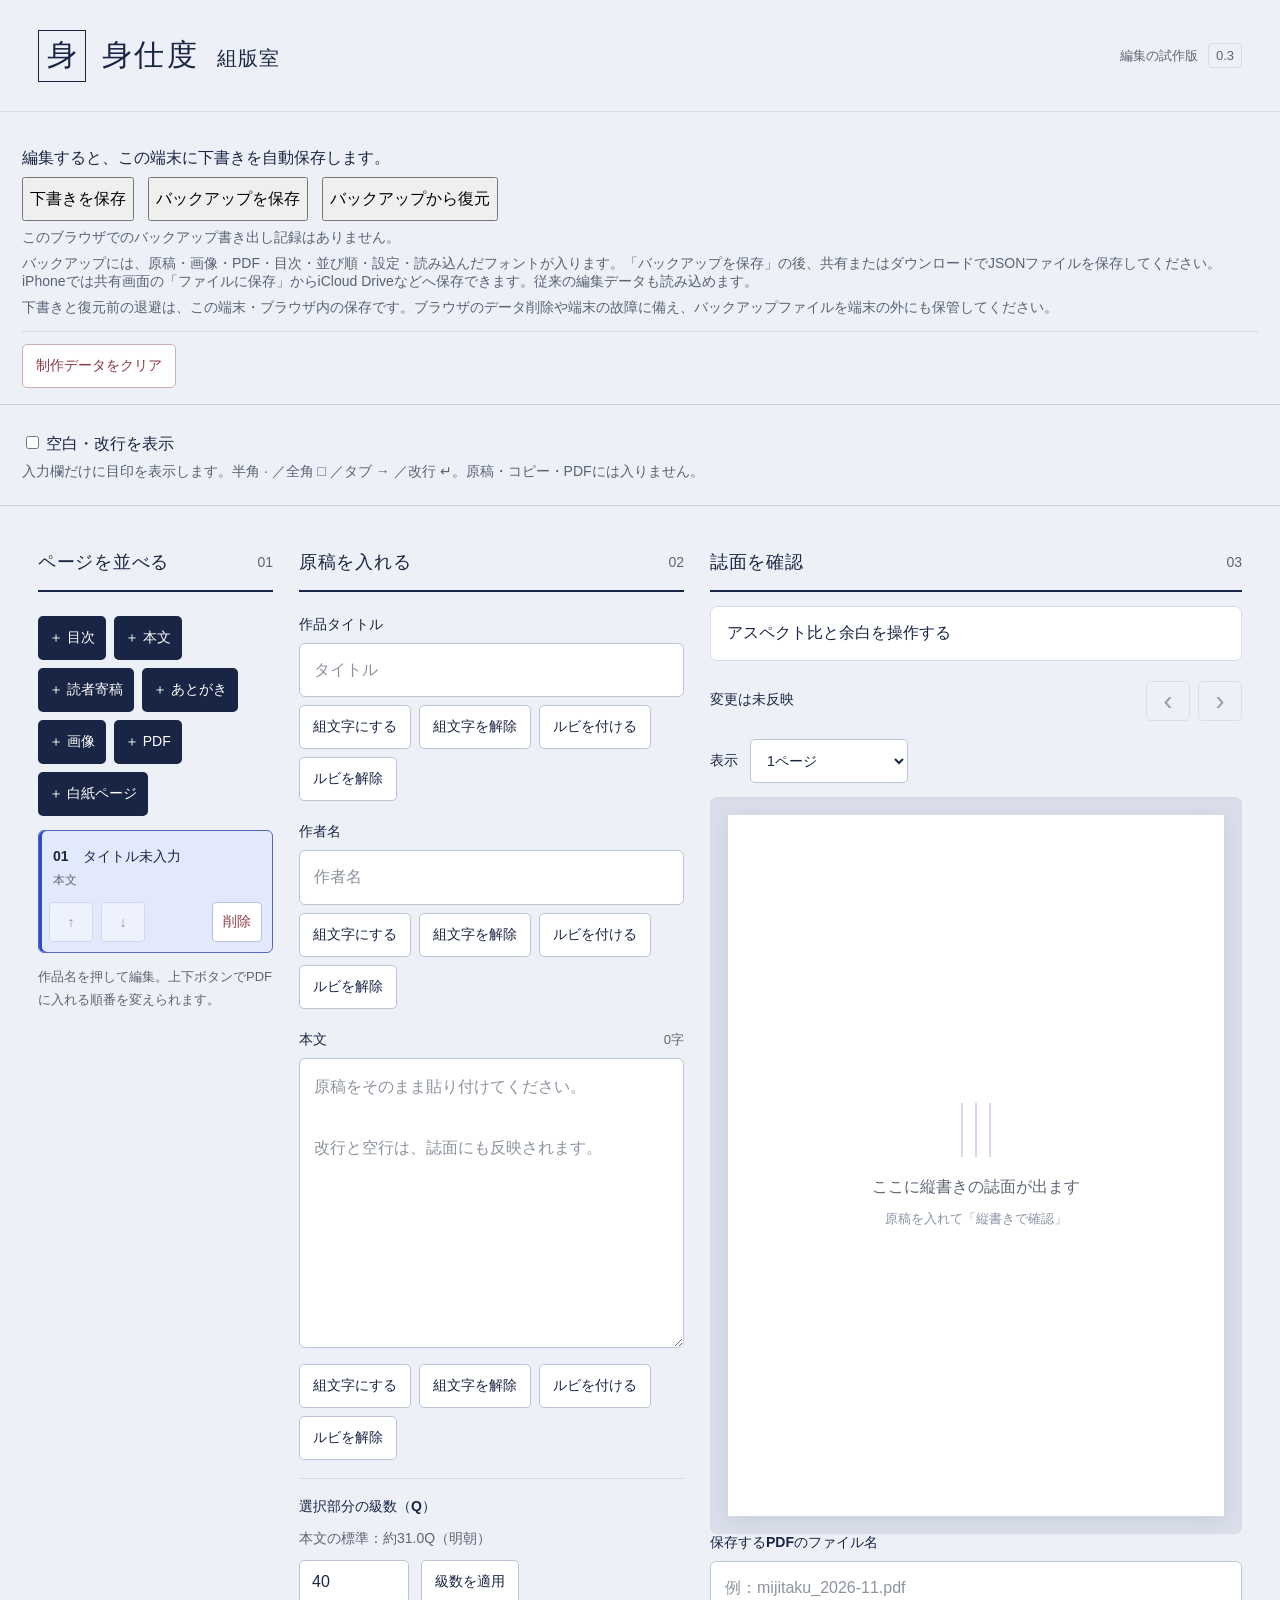
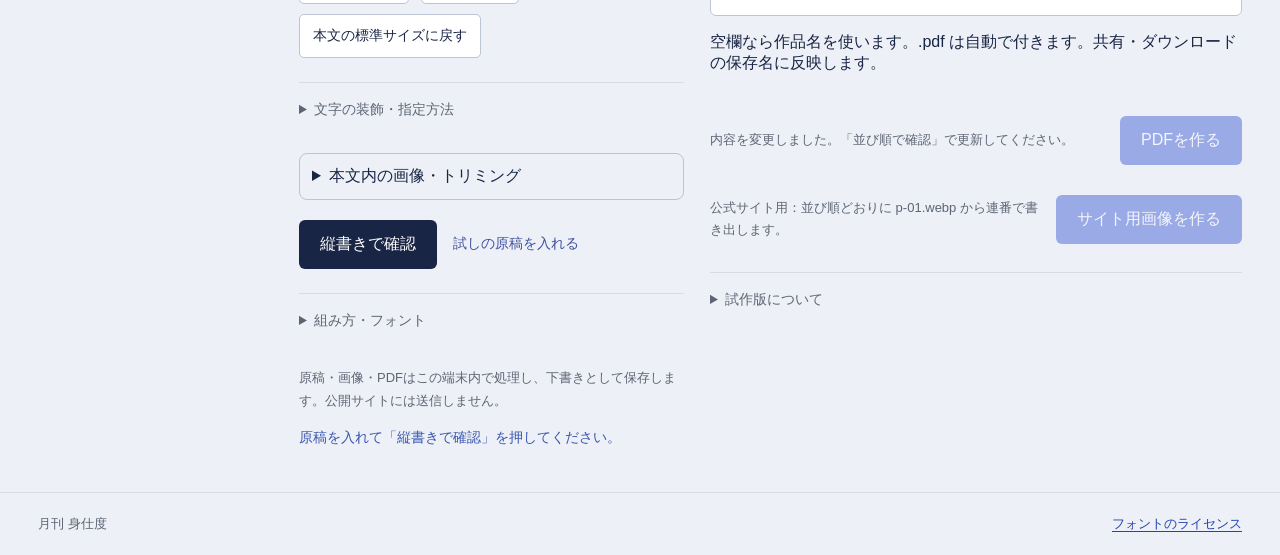
<file: editor/index.html>
<!doctype html>
<html lang="ja">
<head>
  <meta charset="utf-8"><meta name="viewport" content="width=device-width, initial-scale=1">
  <title>身仕度 組版室</title>
  <meta name="description" content="本文・画像を並べて、身仕度のPDFを作成。">
  <link rel="icon" type="image/svg+xml" href="data:image/svg+xml,%3Csvg xmlns='http://www.w3.org/2000/svg' viewBox='0 0 32 32'%3E%3Crect width='32' height='32' rx='5' fill='%23192544'/%3E%3Cpath d='M10 7v18M16 7v18M22 7v12' stroke='white' stroke-width='2'/%3E%3C/svg%3E">
  <link rel="stylesheet" href="style.css?v=53">
  <script src="assets/fontkit.js" defer></script><script src="assets/pdf-lib.js" defer></script>
  <script type="importmap">{"imports":{"./layout.js?v=57":"./layout.js?v=61","./book.js?v=57":"./book.js?v=61","./storage.js?v=56":"./storage.js?v=61"}}</script>
  <script type="module" src="app.js?v=61"></script>
</head>
<body>
  <header class="masthead"><div class="brand"><span class="brand-mark" aria-hidden="true">身</span><h1>身仕度 <span>組版室</span></h1></div><span class="version">編集の試作版 <b>0.3</b></span></header>
  <section class="draft-tools" aria-label="編集データの保存">
    <p id="draft-status" role="status">下書きを確認しています…</p>
    <p id="temporary-warning" role="alert" hidden>一時的に開いています（自動保存なし）。閉じる・再読み込みする前に「バックアップを保存」でファイルを保存してください。以前の下書きは端末に残っています。</p>
    <div class="pdf-actions"><button id="save-draft" type="button">下書きを保存</button><button id="backup-project" type="button">バックアップを保存</button><button id="import-project" type="button">バックアップから復元</button></div>
    <input id="project-file" type="file" accept=".json,application/json" hidden>
    <div id="backup-area" hidden><p id="backup-info"></p><div class="pdf-actions"><button id="share-backup" type="button" hidden>共有してファイルに保存</button><a id="download-backup" class="download-link">バックアップをダウンロード</a></div></div>
    <p id="backup-status" class="draft-help" role="status">このブラウザでのバックアップ書き出し記録はありません。</p>
    <p class="draft-help">バックアップには、原稿・画像・PDF・目次・並び順・設定・読み込んだフォントが入ります。「バックアップを保存」の後、共有またはダウンロードでJSONファイルを保存してください。iPhoneでは共有画面の「ファイルに保存」からiCloud Driveなどへ保存できます。従来の編集データも読み込めます。</p>
    <div id="recovery-area" hidden><button id="undo-import" type="button">復元前の状態に戻す</button><p id="recovery-info" class="draft-help"></p></div>
    <p class="draft-help">下書きと復元前の退避は、この端末・ブラウザ内の保存です。ブラウザのデータ削除や端末の故障に備え、バックアップファイルを端末の外にも保管してください。</p>
    <div class="clear-tools"><button id="clear-project" type="button">制作データをクリア</button><button id="undo-clear" type="button" hidden>クリアを元に戻す</button><span id="undo-clear-help" hidden>元に戻せるのは、このページを閉じる・再読み込みするまでです。</span></div>
  </section>
  <section class="draft-tools" aria-label="編集時の表示">
    <label><input id="show-whitespace" type="checkbox"> 空白・改行を表示</label>
    <p class="draft-help">入力欄だけに目印を表示します。半角 · ／全角 □ ／タブ → ／改行 ↵。原稿・コピー・PDFには入りません。</p>
  </section>
  <main>
    <section class="book-outline" aria-labelledby="book-heading">
      <div class="section-heading"><h2 id="book-heading">ページを並べる</h2><span class="step">01</span></div>
      <div class="add-controls"><button id="add-toc" type="button">＋ 目次</button><button id="add-text" type="button">＋ 本文</button><button id="add-reader" type="button">＋ 読者寄稿</button><button id="add-afterword" type="button">＋ あとがき</button><button id="add-image" type="button">＋ 画像</button><button id="add-pdf" type="button">＋ PDF</button><button id="add-blank" type="button">＋ 白紙ページ</button></div>
      <input id="image-files" type="file" accept="image/*" multiple hidden>
      <input id="pdf-files" type="file" accept="application/pdf,.pdf" hidden>
      <ol id="book-list" class="book-list" aria-label="PDFに入れる順番"></ol>
      <p class="book-help">作品名を押して編集。上下ボタンでPDFに入れる順番を変えられます。</p>
    </section>
    <section class="manuscript" aria-labelledby="input-heading">
      <div class="section-heading"><h2 id="input-heading">原稿を入れる</h2><span class="step">02</span></div>
      <form id="manuscript-form">
        <div id="reader-fields" hidden><p>読者寄稿ロゴは自動で入ります。前書き・タイトル・作者名は1ページ目、本文は2ページ目以降にも続きます。</p><div class="field"><div class="label-row"><label for="preface">まえがき</label><span id="preface-count">0 / 150文字</span></div><textarea id="preface" rows="5" maxlength="500" placeholder="寄稿者の前書きを入力してください。" spellcheck="false"></textarea><p>150文字まで（改行・組文字の括弧・ルビの読み仮名を除く）。改行・空行も誌面に反映します。</p></div></div>
        <p id="afterword-help" hidden>右に見出し、中央に本文を置き、本文の末尾の左側に著者名を下揃えで載せます。48字 × 9行（432字分）。本文は明朝18pt・ゴシック約17.2pt。長い文章は次のページに続き、名前は最後のページに入ります。</p>
        <div class="field"><label for="title">作品タイトル</label><input id="title" type="text" maxlength="54" placeholder="タイトル" autocomplete="off"></div>
        <div class="field"><label for="author">作者名</label><input id="author" type="text" maxlength="18" placeholder="作者名" autocomplete="off"></div>
        <div class="field body-field"><div class="label-row"><label for="body">本文</label><span id="char-count">0字</span></div><textarea id="body" placeholder="原稿をそのまま貼り付けてください。&#10;&#10;改行と空行は、誌面にも反映されます。" maxlength="50000" spellcheck="false"></textarea></div>
        <div class="combine-tools"><button id="combine-selection" type="button">組文字にする</button><button id="uncombine-selection" type="button">組文字を解除</button><button id="ruby-selection" type="button">ルビを付ける</button><button id="unruby-selection" type="button">ルビを解除</button></div>
        <div class="combine-tools" id="size-tools"><label for="selection-size">選択部分の級数（Q）</label><p id="standard-size-info" aria-live="polite" style="grid-column:1/-1;margin:0;font-size:14px;color:var(--muted);line-height:1.6">本文の標準：約31.0Q（明朝）</p><input id="selection-size" type="number" min="8" max="64" step="0.5" value="40" inputmode="decimal"><button type="button" id="size-selection">級数を適用</button><button type="button" id="unsize-selection">本文の標準サイズに戻す</button></div>
        <details class="settings" id="text-format-help">
          <summary>文字の装飾・指定方法</summary>
          <div class="settings-content">
            <p>入力欄の指定記号は誌面には出ません。変更後は「縦書きで確認」を押してください。</p>
            <h3>級数（文字サイズ）</h3>
            <p>本文を選択し、級数を入力して「級数を適用」を押します。8〜64Qで指定でき、1Qは0.25mmです。標準の級数は設定欄の下に表示されます。</p>
            <p>入力例：<code>[Q=40]文字[/Q]</code><br>元に戻すには、対象を選択するか指定内にカーソルを置いて「本文の標準サイズに戻す」を押します。大きい文字がある行の周囲だけ、行間を調整します。文字の量や大きさによってページ数が変わることがあります。</p>
            <h3>斜体</h3>
            <p>半角の波括弧で <code>{文字}</code> と囲みます。フォントは「組み方・フォント」で指定できます。</p>
            <p>ルビや組文字も <code>{《きみ《あなた》》}</code>・<code>{[[12]]}</code> のように囲めます。読み仮名は斜体になりません。改行する場合は行ごとに囲んでください。</p>
            <p>従来の全角 <code>｛文字｝</code> も使えます。開き括弧と閉じ括弧の半角・全角を揃えてください。</p>
            <h3>ルビ（読み仮名）</h3>
            <p>文字を選択して「ルビを付ける」を押し、読み仮名を入力します。漢字以外にも使えます。</p>
            <p>直接入力：<code>《きみ《あなた》》</code><br>従来の <code>｜きみ《あなた》</code> も使えます。変更・解除は指定内にカーソルを置き、「ルビを付ける」または「ルビを解除」を押してください。</p>
            <h3>組文字（縦中横）</h3>
            <p>各入力欄で1〜4文字を選択し、「組文字にする」を押します。1文字分の枠に横並びで入ります。</p>
            <p>直接入力：<code>[[km]]</code><br>解除は指定内にカーソルを置いて「組文字を解除」を押します。2桁の数字の自動処理は「組み方・フォント」で切り替えられます。</p>
          </div>
        </details>
        <details id="inline-image-panel"><summary>本文内の画像・トリミング</summary><div id="inline-image-host"></div></details>
        <div class="form-actions"><button type="submit" class="primary" id="preview-button">縦書きで確認</button><button type="button" class="quiet" id="sample-button">試しの原稿を入れる</button></div>
        <details class="settings"><summary>組み方・フォント</summary><div class="settings-content">
          <label class="check"><input id="combine-digits" type="checkbox" checked> 2桁の数字は組文字にする</label>
          <label class="check"><input id="indent" type="checkbox" checked> 段落頭を1字下げる</label>
          <label class="check"><input id="punctuation-space" type="checkbox"> ！・？のあとに全角スペースを挿入する</label>
          <p>オンで「縦書きで確認」を押すと、入力欄の本文・まえがきの！・？の後に全角スペースを挿入します。オフに戻しても挿入済みの空白は残ります。閉じ括弧の前、段落末、すでに空白がある箇所には追加しません。</p>
          <p>1桁の数字は正立、2桁は設定がオンなら横並び（縦中横）にします。3桁以上の半角数字は、英単語のように横書きを90度回転させて並べます。全角数字は3桁以上でも正立のまま1字ずつ縦に並べます。「!?」「!!」「??」も横並びにします。全角の記号にも対応します。</p>
          <label class="setting-row" for="start-side">冊子1ページ目の位置<select id="start-side"><option value="odd">奇数ページから</option><option value="even">偶数ページから</option></select></label>
          <p>各作品の本文位置は、冊子内の順番に合わせて自動調整します。</p>
          <p>通常の本文：初期設定は縦書き／36字 × 15行／本文は明朝22pt・ゴシック21pt／タイトル26pt。作品の1ページ目はタイトルと作者の場所を空けます。</p>
          <p id="font-name">使用フォント：ZENオールド明朝</p>
          <label class="setting-row" for="font-choice">この作品の基本フォント<select id="font-choice"><option value="mincho">ZENオールド明朝（標準）</option><option value="gothic">ZEN角ゴシック Antique（ゴシック体）</option><option value="custom" disabled>読み込んだフォント</option></select></label>
          <p>選んでいる作品のみに適用します。基本フォントはタイトル・作者名・本文に、斜体部分のフォントはこの作品の {} 内に適用します（従来の全角 ｛｝ も対応）。</p>
          <label class="setting-row" for="italic-font-choice">この作品の斜体部分のフォント<select id="italic-font-choice"><option value="same">基本フォントと同じ</option><option value="mincho">ZENオールド明朝</option><option value="gothic">ZEN角ゴシック Antique</option></select></label>
          <label class="file-label">夜永オールド明朝などのフォントを使う<input id="font-file" type="file" accept=".ttf,.otf,.woff"></label>
          <p>標準以外のフォントも、TTFなどのファイルを読み込んで使えます。</p>
          <a href="assets/zen-kaku-gothic-antique-license.txt" target="_blank" rel="noopener">ZEN角ゴシック Antiqueのライセンス</a>
          <a href="https://booth.pm/ja/items/3489185" target="_blank" rel="noopener">夜永オールド明朝の配布元</a>
        </div></details>
      </form>
      <div id="toc-editor" hidden>
        <p>タイトルは上揃え、作者名は下揃え。読者寄稿にチェックすると、作者名の上に小さく表示します。あとがきは作者名を空欄にできます。</p>
        <div class="form-actions"><button id="toc-import" type="button">並べた作品から取り込む</button><button id="toc-add" type="button">項目を追加</button></div>
        <p>本文と作品PDFを取り込みます。画像・作品外PDFは取り込みません。取り込み後も編集できます。作品名・順番・PDFの種類を変えた場合は、もう一度取り込んでください。あとがきを含め10項目まで。</p>
        <div id="toc-entries"></div>
        <button id="toc-preview" class="primary" type="button">並び順で確認</button>
      </div>
      <div id="blank-editor" hidden>
        <p>何も印刷しない白紙を1ページ挿入します。目次には載せず、冊子のページ数には数えます。</p>
        <p>「ページを並べる」の矢印で位置を調整できます。プレビューの「白紙ページ」という表示はページ外の目印で、PDF・サイト用画像には入りません。</p>
        <button id="blank-preview" type="button" class="primary">並び順で確認</button>
      </div>
      <div id="image-editor" hidden>
        <div class="field"><label for="image-title">一覧に表示する名前</label><input id="image-title" type="text" maxlength="100" placeholder="例：10月号のイラスト"></div>
        <div class="field"><label for="image-fit">画像の収め方</label><select id="image-fit"><option value="contain">画像全体を収める（比率が違う場合のみ余白）</option><option value="cover">ページいっぱいにする（切り取り）</option></select></div>
        <p>画像は本文の余白を付けず、ページ全体に配置します。縦横比を保つため、誌面と比率が違う場合は余白か切り取りが生じます。</p>
        <p id="image-description" class="image-description"></p>
        <div class="form-actions"><button id="image-preview" class="primary" type="button">並び順で確認</button><button id="replace-image" class="quiet" type="button">画像を選び直す</button></div>
      </div>
      <div id="pdf-editor" hidden>
        <div class="field"><label for="pdf-kind">PDFの種類</label><select id="pdf-kind"><option value="work">作品PDF（目次に取り込む）</option><option value="extra">作品外PDF（目次に取り込まない）</option></select><p>短歌などの作品は「作品PDF」。表紙・扉絵・テプラ短歌・ひとこと・奥付などは「作品外PDF」を選んでください。どちらも全ページを誌面に入れます。</p></div>
        <div class="field"><label for="pdf-fit">PDFの収め方</label><select id="pdf-fit"><option value="contain">全体を収める（切り取りなし）</option><option value="cover">ページいっぱいにする（切り取り）</option></select><p>「ページいっぱい」は誌面の比率に合わせて拡大し、中央を基準に端を切り取ります。文字などが切れる場合があります。PDF自体に含まれる白い余白は自動では除去しません。設定はこのPDFの全ページに適用します。</p></div>
        <p id="pdf-toc-help"></p>
        <div class="field"><label for="pdf-title">作品タイトル（一覧・目次用）</label><input id="pdf-title" type="text" maxlength="100"></div>
        <div class="field"><label for="pdf-author">作者名（目次用）</label><input id="pdf-author" type="text" maxlength="100"></div>
        <p id="pdf-description"></p>
        <p>PDF内の文章・配置は変更せず、全ページを元の順番で入れます。元の縦横比を保ちながら、他のページと横幅を揃えます。本文の余白は追加しません。「全体を収める」は元の比率で横幅を揃え、比率を変更した場合も切り取らず収めます。「ページいっぱい」は設定した誌面の比率に合わせます。上下ボタンで作品ごと移動できます。タイトル・作者名を変えてもPDF内の文字は変わりません。</p>
        <p>1作品25MB・100ページまで。注釈・フォームがあるページは見た目を保つため画像として出力します。本文の修正は元のアプリで行い、PDFを選び直してください。</p>
        <div class="form-actions"><button id="pdf-preview" class="primary" type="button">並び順で確認</button><button id="replace-pdf" type="button">PDFを選び直す</button></div>
      </div>
      <p class="privacy">原稿・画像・PDFはこの端末内で処理し、下書きとして保存します。公開サイトには送信しません。</p>
      <p id="status" class="status" role="status" aria-live="polite">フォントを準備しています…</p>
    </section>
    <section class="proof" aria-labelledby="preview-heading">
      <div class="section-heading"><h2 id="preview-heading">誌面を確認</h2><span class="step">03</span></div>
      <section class="page-settings">
        <button id="open-page-settings" type="button" aria-expanded="false" aria-controls="page-settings-panel">アスペクト比と余白を操作する</button>
        <div class="page-settings-body" id="page-settings-panel" hidden>
          <label class="setting-row" for="page-scope">適用範囲<select id="page-scope"><option value="all">すべて</option><option value="without-pdf">読み込んだPDF以外</option><option value="selected">選択中の項目だけ</option></select></label>
          <p id="page-target-info"></p>
          <label class="setting-row" for="page-mode">アスペクト比<select id="page-mode"><option value="silver">白銀比（1：√2）</option><option value="free">フリー</option></select></label>
          <div id="free-ratio" class="ratio-fields" hidden>
            <label for="ratio-width">幅<input id="ratio-width" type="number" min="0.01" max="10000" step="any" value="1" inputmode="decimal"></label><span>：</span>
            <label for="ratio-height">高さ<input id="ratio-height" type="number" min="0.01" max="10000" step="any" value="1.4142135623730951" inputmode="decimal"></label>
            <p>例：1：1で正方形、4：3で横長。高さ÷幅は0.5〜2.5。</p>
          </div>
          <fieldset class="margin-fields" id="margin-fields"><legend>余白（紙に対する割合）</legend>
            <label for="margin-top">上（％）<input id="margin-top" type="number" min="0" max="45" step="0.1" inputmode="decimal"></label>
            <label for="margin-bottom">下（％）<input id="margin-bottom" type="number" min="0" max="45" step="0.1" inputmode="decimal"></label>
            <label for="margin-inner">内側（％）<input id="margin-inner" type="number" min="0" max="45" step="0.1" inputmode="decimal"></label>
            <label for="margin-outer">外側（％）<input id="margin-outer" type="number" min="0" max="45" step="0.1" inputmode="decimal"></label>
          </fieldset>
          <p>内側は本の綴じ側、外側はその反対側です。右綴じの奇数ページは右が内側、偶数ページは左が内側になります。</p>
          <p>読み込んだPDFはアスペクト比と収め方に合わせて、縦横同じ倍率で配置します。余白設定はPDFには適用しません。本文は余白に合わせて改ページし、目次・寄稿・あとがきは元の配置を保って調整します。</p>
          <p>入力しただけでは変更されません。「適用する」で確定します。初期設定へのリセットも、適用するまで確定しません。</p>
          <p id="page-settings-info" role="status"></p>
          <div class="pdf-actions"><button id="apply-page-settings" type="button">適用する</button><button id="reset-page-settings" type="button">初期設定に戻す</button><button id="cancel-page-settings" type="button">キャンセル</button></div>
          <p id="page-settings-error" role="alert" hidden></p>
        </div>
      </section>
      <div class="proof-toolbar"><span id="page-info">まだ組版していません</span><div class="page-navigation"><button id="next" type="button" aria-label="次のページ" title="次のページ" disabled>‹</button><button id="previous" type="button" aria-label="前のページ" title="前のページ" disabled>›</button></div></div>
      <div class="preview-options"><label for="preview-mode">表示</label><select id="preview-mode"><option value="single">1ページ</option><option value="spread">見開き（右綴じ）</option></select></div>
      <p id="spread-help" class="spread-help" hidden>右から左へ読む見開きです。「奇数／偶数ページから」の設定に合わせて配置します。範囲外はPDF・画像には追加されません。スマートフォンは横向きにすると見やすくなります。</p>
      <div class="paper-area" id="paper-area"><div class="empty-paper"><div class="empty-lines" aria-hidden="true"></div><p>ここに縦書きの誌面が出ます</p><span>原稿を入れて「縦書きで確認」</span></div></div>
      <div class="field"><label for="pdf-name">保存するPDFのファイル名</label><input id="pdf-name" type="text" maxlength="120" placeholder="例：mijitaku_2026-11.pdf" autocomplete="off" spellcheck="false"><p>空欄なら作品名を使います。.pdf は自動で付きます。共有・ダウンロードの保存名に反映します。</p></div>
      <div class="export-bar"><p id="proof-note">本文の量に合わせて、自動でページが増えます。</p><button id="export" class="primary" type="button" disabled>PDFを作る</button></div>
      <div class="export-bar"><p>公式サイト用：並び順どおりに p-01.webp から連番で書き出します。</p><button id="export-web" class="primary" type="button" disabled>サイト用画像を作る</button></div>
      <div id="web-download-area" hidden aria-live="polite"><p id="web-file-info"></p><div class="pdf-actions"><button id="share-web" class="primary" type="button" hidden>ZIPを共有して保存</button><a id="save-web" class="download-link">ZIPをダウンロード</a></div><p>保存したZIPを展開すると、ページ順のWebP画像が入っています。公式サイトの該当号のフォルダへアップロードしてください。</p></div>
      <div id="download-area" hidden aria-live="polite">
        <p id="pdf-file-info"></p>
        <div class="pdf-actions"><button id="share-pdf" type="button" class="primary" hidden>共有して保存</button><a id="download-link" class="download-link" target="_blank" rel="noopener">PDFを開く</a><a id="save-link" class="download-link">ダウンロード</a></div>
        <p id="save-help">「共有して保存」を押し、「ファイルに保存」を選んでください。「PDFを開く」からも共有メニューを使えます。</p>
        <p>開けない場合は、このページをSafariかChromeで開いて、もう一度PDFを作ってください。</p>
      </div>
      <details class="proof-details"><summary>試作版について</summary><p>本文・画像を並べて1つのPDFにできます。画像は1枚につき1ページです。画面で見た配置をPDFに反映します。本文は現行の寸法を基準にしていますが、フォントや英数字の送りなどにより改ページ位置が変わる場合があります。短歌の自由配置、目次・奥付の専用テンプレートは今後追加します。</p></details>
    </section>
  </main>
  <footer><span>月刊 身仕度</span><a href="assets/font-license.txt" target="_blank" rel="noopener">フォントのライセンス</a></footer>

<style>
.ws-overlay{position:absolute;pointer-events:none!important;overflow:hidden;z-index:1;color:transparent;user-select:none;contain:strict}
.ws-mirror{color:transparent!important;position:relative;margin:0;box-sizing:border-box;border:0;min-height:100%;}
.ws-mark{position:relative;color:transparent!important}
.ws-mark::after{content:attr(data-mark);position:absolute;left:0;top:0;color:#77829a;opacity:.8;font-size:.75em;line-height:inherit;pointer-events:none}
.ws-break{display:inline-block;width:0;height:0;position:relative;vertical-align:baseline}
.ws-break::after{top:-1em;line-height:1}
@media print{.ws-overlay{display:none!important}}
</style>
<script>
// Presentation only: never assign field.value or modify manuscript events.
(()=>{
 const toggle=document.getElementById('show-whitespace');
 const selector='#title,#author,#body,#preface,#pdf-title,#pdf-author,#toc-entries input[type="text"],#inline-image-host textarea';
 const layers=new Map(),hosts=new Map();let frame=0;
 function removeLayer(el,item){el.removeEventListener('scroll',item.syncScroll);item.outer.remove();}
 function restoreHosts(){for(const [host,position] of hosts)host.style.position=position;hosts.clear();}
 const props=['fontFamily','fontSize','fontWeight','fontStyle','fontVariant','lineHeight','letterSpacing','textAlign','textIndent','textTransform','wordSpacing','wordBreak','overflowWrap','tabSize','paddingTop','paddingRight','paddingBottom','paddingLeft','direction'];
 function fill(mirror,value){
  const fragment=document.createDocumentFragment();
  for(const part of value.split(/([ \u3000\t\n])/)){
   if(!part)continue;
   const marks={' ':'·','　':'□','\t':'→','\n':'↵'};
   if(marks[part]){const span=document.createElement('span');span.className='ws-mark'+(part==='\n'?' ws-break':'');span.dataset.mark=marks[part];span.textContent=part==='\n'?'':part;fragment.append(span);if(part==='\n')fragment.append(document.createTextNode('\n'));}
   else fragment.append(document.createTextNode(part));
  }
  mirror.replaceChildren(fragment);
 }
 function draw(){
  if(!toggle.checked)return;
  const fields=new Set(document.querySelectorAll(selector));
  // Caption controls are created dynamically; identify their actual labels.
  document.querySelectorAll('textarea').forEach(el=>{if(el.closest('#inline-image-editor')||el.closest('#inline-images-panel'))fields.add(el);});
  for(const [el,item] of layers)if(!fields.has(el)||!el.isConnected){removeLayer(el,item);layers.delete(el);}
  for(const el of fields){
   let item=layers.get(el);if(!item){const outer=document.createElement('div'),inner=document.createElement('div');outer.className='ws-overlay';outer.setAttribute('aria-hidden','true');inner.className='ws-mirror';outer.append(inner);const host=el.parentElement;if(getComputedStyle(host).position==='static'){hosts.set(host,host.style.position);host.style.position='relative';}host.append(outer);const syncScroll=()=>{inner.style.transform=`translate(${-el.scrollLeft}px,${-el.scrollTop}px)`;};el.addEventListener('scroll',syncScroll,{passive:true});item={outer,inner,value:null,syncScroll};layers.set(el,item);}
   const cs=getComputedStyle(el);const visible=el.getClientRects().length;
   item.outer.hidden=!visible;if(!visible)continue;
   Object.assign(item.outer.style,{left:(el.offsetLeft+el.clientLeft)+'px',top:(el.offsetTop+el.clientTop)+'px',width:el.clientWidth+'px',height:el.clientHeight+'px',borderRadius:cs.borderRadius});
   for(const prop of props)item.inner.style[prop]=cs[prop];
   item.inner.style.width=el.clientWidth+'px';item.inner.style.whiteSpace=el.tagName==='TEXTAREA'?'pre-wrap':'pre';
   item.inner.style.transform=`translate(${-el.scrollLeft}px,${-el.scrollTop}px)`;
   if(item.value!==el.value){fill(item.inner,el.value);item.value=el.value;}
  }
  frame=requestAnimationFrame(draw);
 }
 toggle.addEventListener('change',()=>{cancelAnimationFrame(frame);if(toggle.checked)draw();else{for(const [el,item] of layers)removeLayer(el,item);layers.clear();restoreHosts();}});
})();
</script>

</body>
</html>
</file>
<file: editor/style.css>
:root{color-scheme:light;--ink:#192544;--muted:#5d6574;--line:#d7dce6;--paper:#fff;--blue:#294cd1;--bg:#edf0f6;font-family:-apple-system,BlinkMacSystemFont,"Noto Sans JP","Yu Gothic",sans-serif;color:var(--ink);background:var(--bg);font-synthesis:none}
*{box-sizing:border-box}body{margin:0}button,input,textarea,select{font:inherit}button,a,input,textarea,summary,select{touch-action:manipulation}button,a,summary,input,textarea,select{outline-offset:4px}button{cursor:pointer}button:disabled{cursor:default;opacity:.42}a{color:#2544b3;text-underline-offset:3px}.masthead{max-width:1400px;margin:auto;min-height:112px;padding:26px 38px;display:flex;align-items:center;justify-content:space-between;border-bottom:1px solid var(--line)}.brand{display:flex;gap:16px;align-items:center}.brand-mark{font-family:serif;font-size:30px;border:1px solid var(--ink);width:48px;height:52px;display:grid;place-items:center}.brand h1{font-family:serif;font-size:30px;letter-spacing:.08em;margin:0;font-weight:500}.brand h1 span{font-family:inherit;font-size:20px;margin-left:8px;letter-spacing:.04em}.version{font-size:13px;color:var(--muted)}.version b{margin-left:6px;font-weight:500;border:1px solid var(--line);padding:4px 7px;border-radius:4px}main{max-width:1400px;margin:0 auto;display:grid;grid-template-columns:minmax(340px,460px) minmax(0,1fr);gap:36px;padding:32px 38px 28px}.manuscript{align-self:start}.section-heading{display:flex;justify-content:space-between;align-items:center;padding:0 0 16px;border-bottom:2px solid var(--ink);margin-bottom:24px}.section-heading h2{font-size:18px;font-weight:600;letter-spacing:.04em;margin:0}.step{font-size:14px;font-variant-numeric:tabular-nums;color:var(--muted)}.field{margin-bottom:22px}.field label{display:block;font-size:14px;font-weight:600;margin-bottom:9px}.field input,.field textarea{width:100%;border:1px solid #bcc5d6;border-radius:6px;color:var(--ink);background:white;padding:13px 14px;line-height:1.65;font-size:16px}.field input:focus,.field textarea:focus{outline:2px solid var(--blue);outline-offset:1px}.field input::placeholder,.field textarea::placeholder{color:#8c93a0}.field textarea{min-height:290px;resize:vertical;line-height:1.9}.label-row{display:flex;justify-content:space-between;align-items:baseline}.label-row span{font-size:13px;color:var(--muted);font-variant-numeric:tabular-nums}.form-actions{display:flex;align-items:center;gap:10px;flex-wrap:wrap}button.primary{border:0;border-radius:6px;background:var(--ink);color:white;padding:14px 21px;font-size:16px;min-height:48px;font-weight:500;white-space:nowrap}.quiet{border:0;color:#3f51a1;background:transparent;padding:12px 6px;font-size:14px;min-height:44px}.settings{margin-top:24px;border-top:1px solid var(--line);padding-top:18px;font-size:14px}.settings summary,.proof-details summary{cursor:pointer;min-height:32px;color:var(--muted)}.settings-content{padding-top:15px}.settings-content p{font-size:13px;line-height:1.8;color:var(--muted);margin:14px 0}.check{display:flex;align-items:center;gap:9px;min-height:40px}.check input{width:18px;height:18px;accent-color:var(--ink)}.setting-row{display:flex;flex-wrap:wrap;gap:10px;align-items:center;justify-content:space-between;margin:12px 0}.setting-row select{border:1px solid var(--line);background:white;color:var(--ink);padding:10px;border-radius:5px;font-size:14px;max-width:100%}.file-label{display:block;background:white;border:1px dashed #b4bed2;padding:12px;border-radius:5px;line-height:1.7}.file-label input{width:100%;display:block;font-size:14px;margin-top:8px}.privacy{color:var(--muted);font-size:13px;line-height:1.8;margin-top:22px}.status{font-size:14px;line-height:1.7;color:#3956b0;overflow-wrap:anywhere}.status.error{color:#a52d34}.proof{min-width:0}.proof .section-heading{margin-bottom:14px}.proof-toolbar{display:flex;align-items:center;justify-content:space-between;gap:10px;font-size:14px;min-height:44px;margin-bottom:14px}.page-navigation{display:flex;gap:8px}.page-navigation button{border:1px solid #bcc5d6;border-radius:5px;background:transparent;color:var(--ink);font-size:27px;width:44px;height:40px;line-height:1}.paper-area{background:#d9deea;padding:22px;border-radius:7px;display:flex;align-items:flex-start;justify-content:center;min-width:0;box-shadow:inset 0 1px 3px #1925440a}.paper-area svg{display:block;width:100%;max-width:600px;height:auto;background:#fff;box-shadow:0 4px 18px #19254414}.empty-paper{background:#fff;aspect-ratio:1 / 1.4142135623730951;width:100%;max-width:600px;display:flex;flex-direction:column;justify-content:center;align-items:center;padding:25px;text-align:center;box-shadow:0 4px 18px #19254414}.empty-paper p{font-size:16px;color:var(--muted);margin:20px 0 12px}.empty-paper span{font-size:13px;color:#8992a3}.empty-lines{height:54px;width:54px;background:repeating-linear-gradient(90deg,transparent,transparent 12px,#d2d9e7 12px,#d2d9e7 14px)}.export-bar{display:flex;align-items:center;gap:16px;justify-content:space-between;padding:20px 0 10px}.export-bar p{color:var(--muted);font-size:13px;line-height:1.7;margin:0}.export-bar .primary{background:var(--blue)}#download-area{border:1px solid #aebaea;background:#e2e8ff;border-radius:6px;padding:16px;margin-top:10px}#download-area p{font-size:13px;line-height:1.8;margin:10px 0 0}.download-link{font-size:16px;font-weight:600}.proof-details{border-top:1px solid var(--line);padding-top:18px;margin-top:18px;font-size:14px}.proof-details p{font-size:13px;line-height:1.8;color:var(--muted)}footer{max-width:1400px;margin:auto;padding:22px 38px;border-top:1px solid var(--line);display:flex;justify-content:space-between;gap:14px;color:var(--muted);font-size:13px}
@media(min-width:1050px){.paper-area svg,.empty-paper{max-width:515px}.paper-area{padding:22px 35px}}
@media(max-width:760px){.masthead{padding:20px;min-height:90px}.brand{gap:10px}.brand-mark{width:37px;height:42px;font-size:25px}.brand h1{font-size:25px}.brand h1 span{font-size:17px;margin-left:3px}.version{font-size:12px}.version b{display:none}main{padding:24px 20px;grid-template-columns:minmax(0,1fr);gap:28px}.field textarea{min-height:250px}.paper-area{padding:14px}.section-heading{margin-bottom:20px}.export-bar{align-items:flex-start}.export-bar p{max-width:50%}footer{padding:22px 20px}.empty-paper{min-height:360px}.privacy{margin-bottom:0}}
@media(prefers-reduced-motion:no-preference){button{transition:background .15s,opacity .15s}button.primary:hover:not(:disabled){background:#354461}.export-bar button.primary:hover:not(:disabled){background:#203eb2}}
.pdf-actions{display:flex;gap:14px;align-items:center;flex-wrap:wrap}.pdf-actions .download-link{display:inline-flex;align-items:center;min-height:44px}#pdf-file-info{margin:0 0 14px;overflow-wrap:anywhere}.pdf-actions [hidden]{display:none}
.combine-tools{display:flex;gap:8px;flex-wrap:wrap;margin-top:-10px}.combine-tools button{background:white;border:1px solid #bcc5d6;border-radius:5px;color:var(--ink);padding:10px 13px;font-size:14px;min-height:44px}.combine-help{font-size:13px;color:var(--muted);line-height:1.8;margin:10px 0 22px;overflow-wrap:anywhere}
.book-outline{min-width:0;grid-column:1/-1}.book-outline .section-heading{margin-bottom:16px}.add-controls{display:flex;gap:8px;flex-wrap:wrap;margin-bottom:14px}.add-controls button{background:var(--ink);color:white;border:0;border-radius:5px;padding:12px 16px;font-size:14px;min-height:44px}.book-list{list-style:none;padding:0;margin:0;display:grid;grid-template-columns:repeat(3,minmax(0,1fr));gap:10px;max-height:290px;overflow:auto}.book-row{border:1px solid var(--line);background:#f9fafc;border-radius:6px;padding:10px;min-width:0}.book-row.selected{border-color:#5269bf;background:#e3e9fc;box-shadow:inset 3px 0 #294cd1}.item-select{background:transparent;border:0;text-align:left;padding:4px;width:100%;color:var(--ink);min-height:54px}.item-name{display:block;font-size:14px;font-weight:600;line-height:1.6;overflow-wrap:anywhere}.item-detail{display:block;font-size:12px;color:var(--muted);line-height:1.8;margin-top:3px}.item-controls{display:flex;gap:8px;margin-top:6px}.item-controls button{background:white;border:1px solid #b9c3d8;color:var(--ink);border-radius:4px;min-width:44px;min-height:40px;font-size:14px;padding:4px 10px}.item-controls button:last-child{margin-left:auto;color:#8b3942}.book-help{font-size:13px;color:var(--muted);line-height:1.8;margin:12px 0 0}.field select{width:100%;border:1px solid #bcc5d6;border-radius:6px;background:white;color:var(--ink);font-size:16px;line-height:1.7;padding:12px}.image-description{font-size:14px;color:var(--muted);line-height:1.8;overflow-wrap:anywhere}.proof-toolbar{align-items:flex-start}.proof-toolbar>span{line-height:1.6;overflow-wrap:anywhere;padding-top:7px}.page-navigation{flex-shrink:0}#manuscript-form[hidden],#image-editor[hidden]{display:none}
@media(min-width:1250px){main{grid-template-columns:235px minmax(320px,385px) minmax(0,1fr);gap:26px}.book-outline{grid-column:auto;align-self:start}.book-list{grid-template-columns:minmax(0,1fr);max-height:640px}.add-controls button{padding:10px 11px}.paper-area{padding:18px}.book-outline .section-heading{margin-bottom:24px}}
@media(max-width:760px){.book-list{grid-template-columns:minmax(0,1fr);max-height:260px}.book-row{display:flex;align-items:center;gap:10px}.item-select{min-width:0;flex:1}.item-controls{margin:0;flex-wrap:wrap;max-width:96px;gap:6px}.item-controls button:last-child{margin:0;width:100%}.add-controls button{flex:1;padding:12px 9px}.book-help{margin-bottom:0}.book-outline{grid-column:auto}}

.toc-entry{border:1px solid var(--line,#ccd2dc);border-radius:8px;padding:12px;margin:12px 0}.toc-entry label{display:block;margin:8px 0}.toc-entry input[type="text"]{width:100%;box-sizing:border-box}.toc-entry .check{display:flex;gap:8px;align-items:center}.toc-entry button{min-height:44px;margin-right:6px}#toc-editor[hidden]{display:none}

.draft-tools{max-width:1420px;margin:12px auto;padding:16px 22px;border-bottom:1px solid #cbd2df}.draft-tools p{margin:8px 0}.draft-help{font-size:14px;color:#586376}.draft-tools button{min-height:44px}.draft-tools [hidden]{display:none}#draft-status{font-weight:600}
.clear-tools{display:flex;align-items:center;gap:12px;flex-wrap:wrap;margin-top:14px;padding-top:12px;border-top:1px solid #d5dae4}.clear-tools button{padding:9px 13px;border:1px solid #bcc5d6;border-radius:5px;background:white;color:var(--ink);font-size:14px}#clear-project{color:#8b3942;border-color:#cdaeb2}.clear-tools span{font-size:13px;color:var(--muted);line-height:1.7}
.preview-options{display:flex;align-items:center;gap:12px;margin:0 0 14px;font-size:14px}.preview-options select{min-height:44px;padding:8px 12px;border:1px solid #bcc5d6;border-radius:5px;background:white;color:var(--ink)}.spread-help{font-size:13px;line-height:1.7;color:var(--muted);margin:0 0 14px}.preview-leaf{margin:0;width:100%;max-width:600px;min-width:0}.preview-leaf svg{max-width:none;width:100%;height:auto}.preview-leaf figcaption{font-size:12px;color:var(--muted);padding:8px 4px 0;text-align:center;overflow-wrap:anywhere}.paper-area.is-spread{display:grid;grid-template-columns:minmax(0,1fr) minmax(0,1fr);gap:2px;padding:16px;direction:ltr}.is-spread .preview-leaf{max-width:none}.blank-leaf{aspect-ratio:1 / 1.4142135623730951;display:grid;place-items:center;border:1px dashed #aeb8ca;color:#687389;font-size:13px}.spread-preview .proof{grid-column:1/-1}.spread-preview .paper-area{max-width:1160px;margin:auto}@media(max-width:760px){.paper-area.is-spread{padding:6px;gap:1px}.preview-leaf figcaption{font-size:10px}}@media(min-width:1050px){.paper-area:not(.is-spread) .preview-leaf{max-width:515px}}

.page-settings{margin-bottom:20px;border:1px solid var(--line);border-radius:7px;background:#fff;overflow:hidden}.page-settings summary{padding:14px 16px;font-size:16px;font-weight:600;cursor:pointer;min-height:48px}.page-settings-body{padding:0 16px 16px}.page-settings-body p{font-size:14px;line-height:1.7;color:var(--muted)}.page-settings-body input{display:block;width:100%;min-width:0;min-height:44px;margin-top:7px;padding:9px 10px;border:1px solid #bcc5d6;border-radius:5px;font-size:16px;background:#fff;color:var(--ink)}.margin-fields{display:grid;grid-template-columns:repeat(2,minmax(0,1fr));gap:14px;border:0;margin:18px 0 0;padding:0}.margin-fields legend{font-size:14px;font-weight:600;margin-bottom:12px}.margin-fields label,.ratio-fields label{font-size:14px}.ratio-fields{display:grid;grid-template-columns:minmax(0,1fr) auto minmax(0,1fr);gap:10px;align-items:end}.ratio-fields p{grid-column:1/-1;margin-top:0}.ratio-fields>span{padding-bottom:12px}.ratio-fields[hidden]{display:none}#page-settings-error{color:#a52d34}#page-settings-info{font-variant-numeric:tabular-nums}

.page-settings-body[hidden]{display:none}#open-page-settings{display:block;text-align:left;width:100%;padding:16px;border:0;background:white;color:var(--ink);font-size:16px;font-weight:600;min-height:48px}.margin-fields:disabled{opacity:.5}#page-scope{max-width:100%}.page-settings-body .pdf-actions{flex-wrap:wrap}


#inline-image-panel{margin:20px 0;padding:12px;border:1px solid #bbc4d3;border-radius:8px}.inline-card{margin:16px 0;padding:12px;background:#fff;border:1px solid #ccd2df;border-radius:8px}.inline-card label{display:block;margin:12px 0}.inline-card input,.inline-card select,.inline-card textarea{display:block;width:100%;box-sizing:border-box}.inline-card button{margin:6px 6px 0 0}.inline-card h4{overflow-wrap:anywhere}.inline-crop{position:relative;width:100%;max-height:none;overflow:hidden;background:#ddd;touch-action:none;cursor:grab}.inline-crop img{position:absolute;max-width:none;pointer-events:none;user-select:none}.inline-card input[type=range]{padding:8px 0;min-height:32px}

/* Keep size controls separate from the wrapping ruby/combined-character toolbar. */
#size-tools{display:grid;grid-template-columns:minmax(80px,110px) minmax(0,1fr);gap:10px 12px;align-items:center;margin:18px 0 0;padding-top:16px;border-top:1px solid var(--line)}
#size-tools>label{grid-column:1/-1;display:block;font-size:14px;font-weight:600;line-height:1.6;margin:0}
#size-tools>input{width:100%;min-width:0;min-height:44px;padding:10px 12px;border:1px solid #bcc5d6;border-radius:5px;background:white;color:var(--ink);font-size:16px}
#size-tools>button{justify-self:start;max-width:100%;white-space:normal;line-height:1.5}
#unsize-selection{grid-column:1/-1}
</file>
